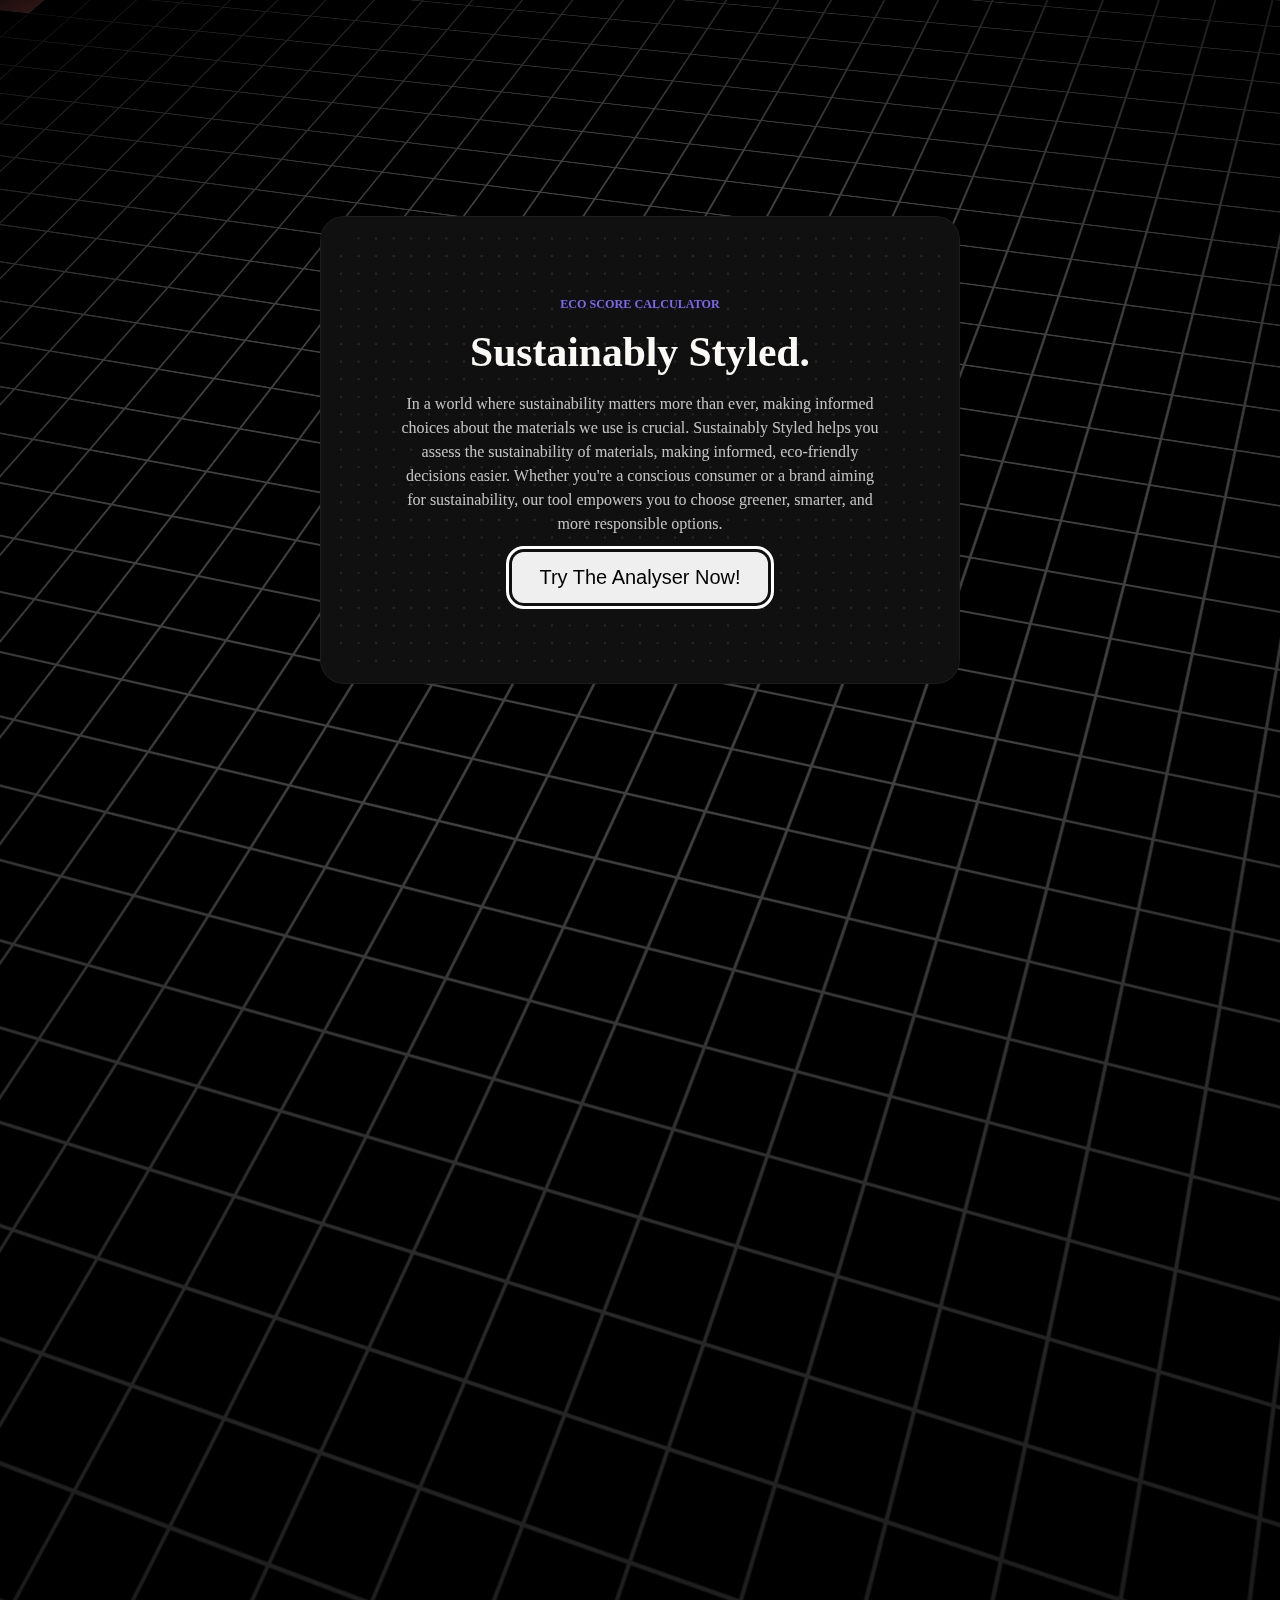
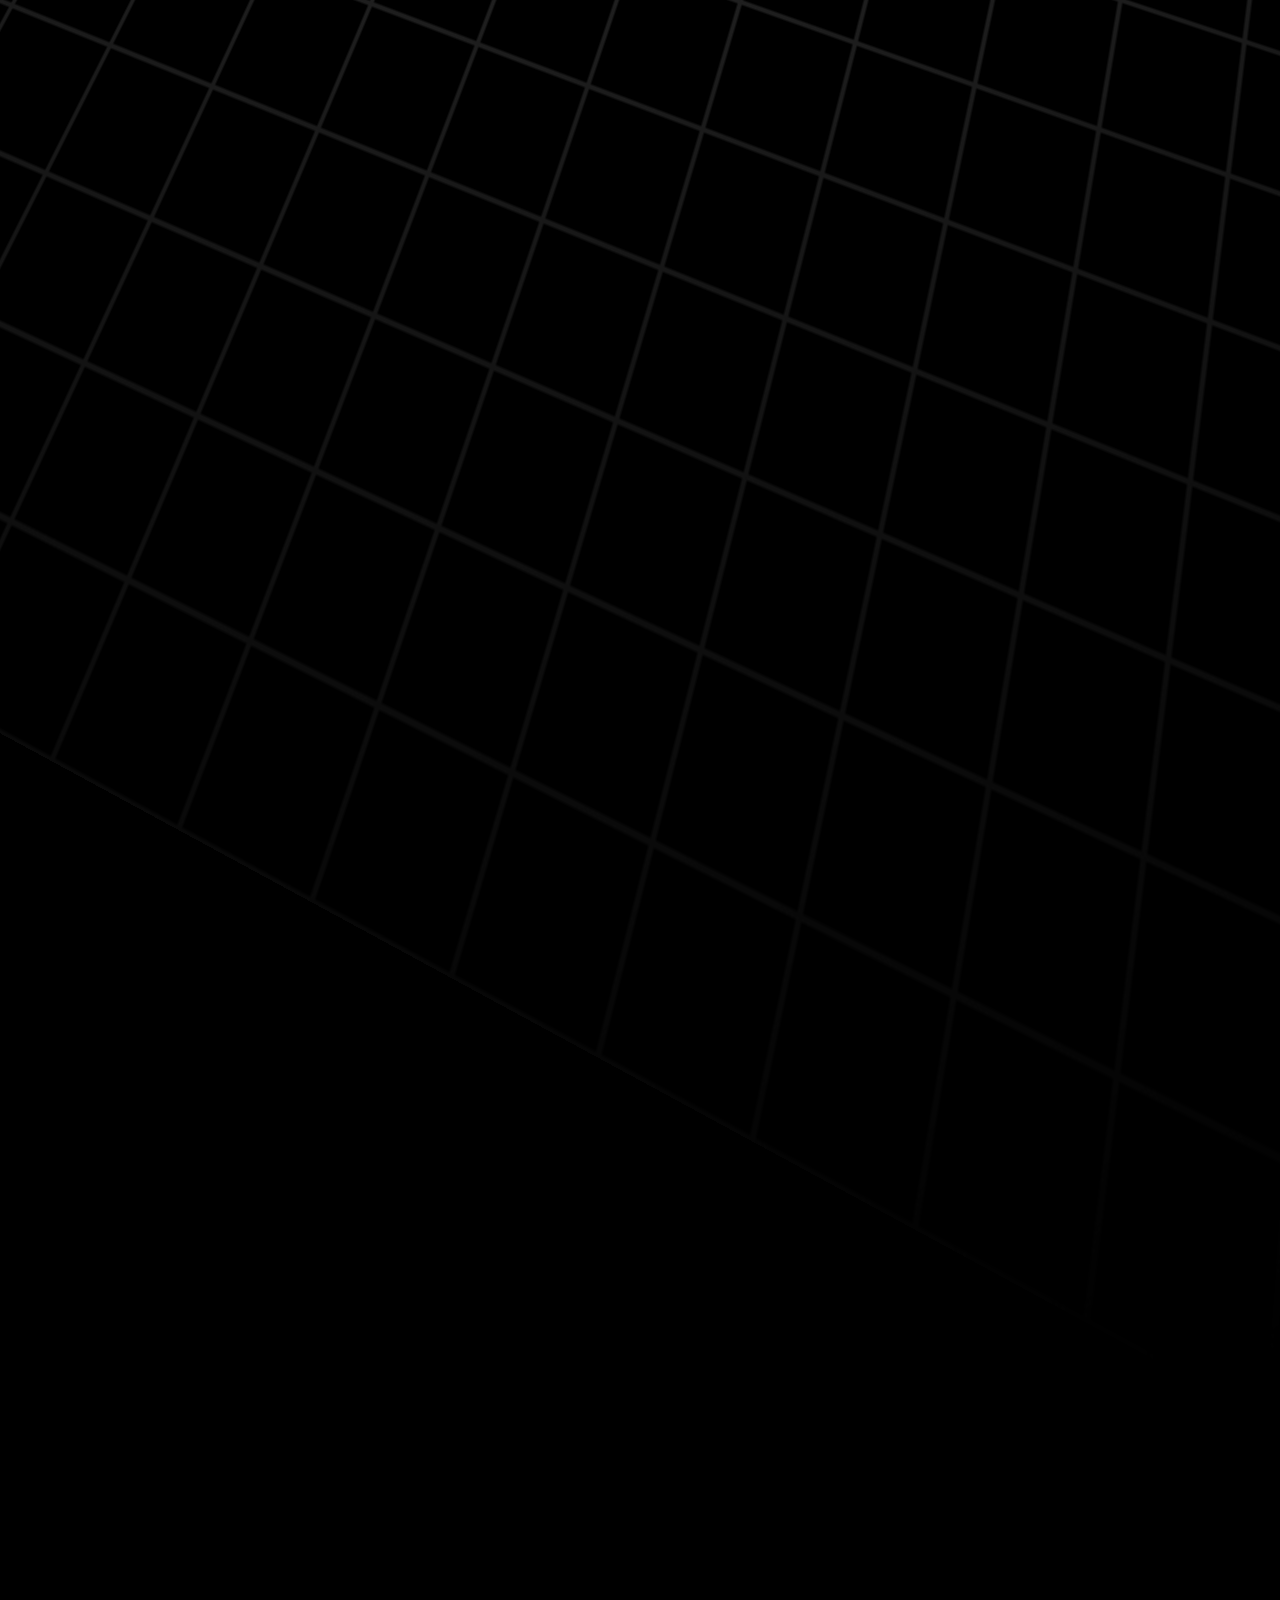
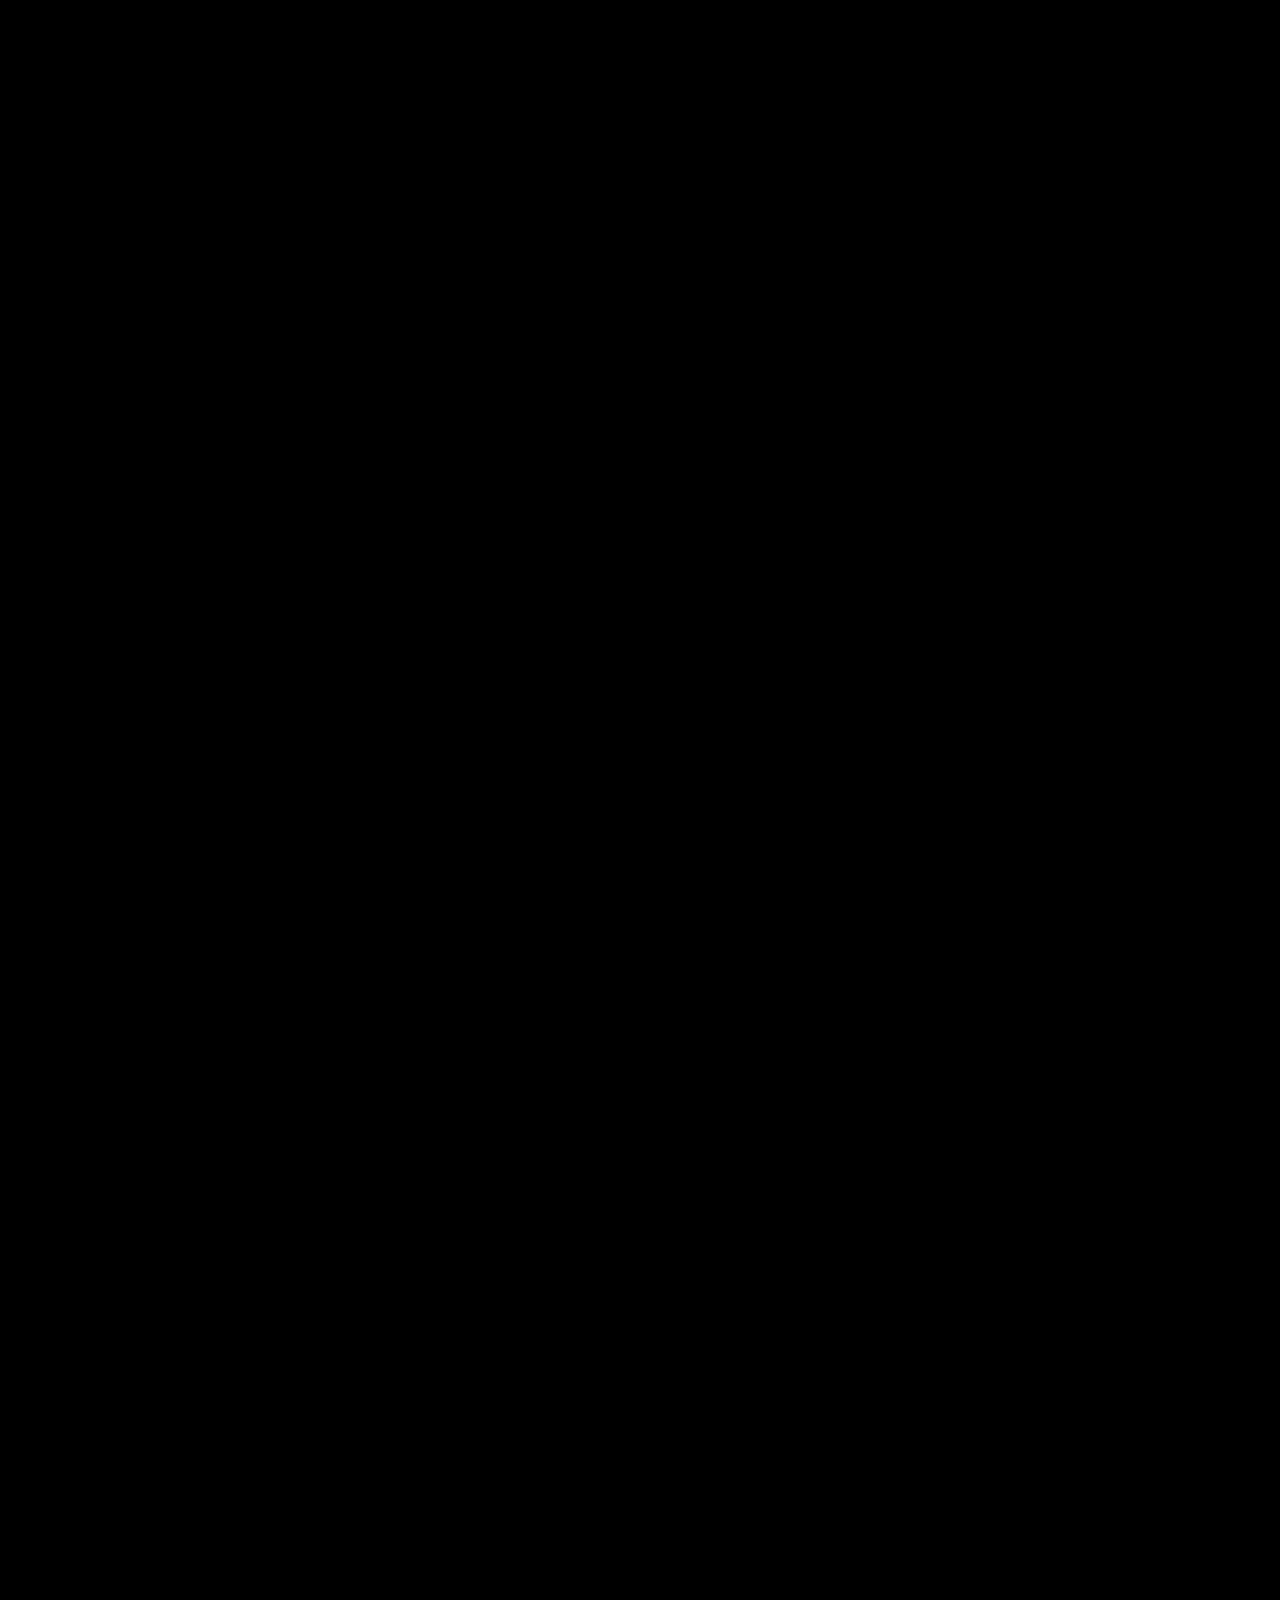
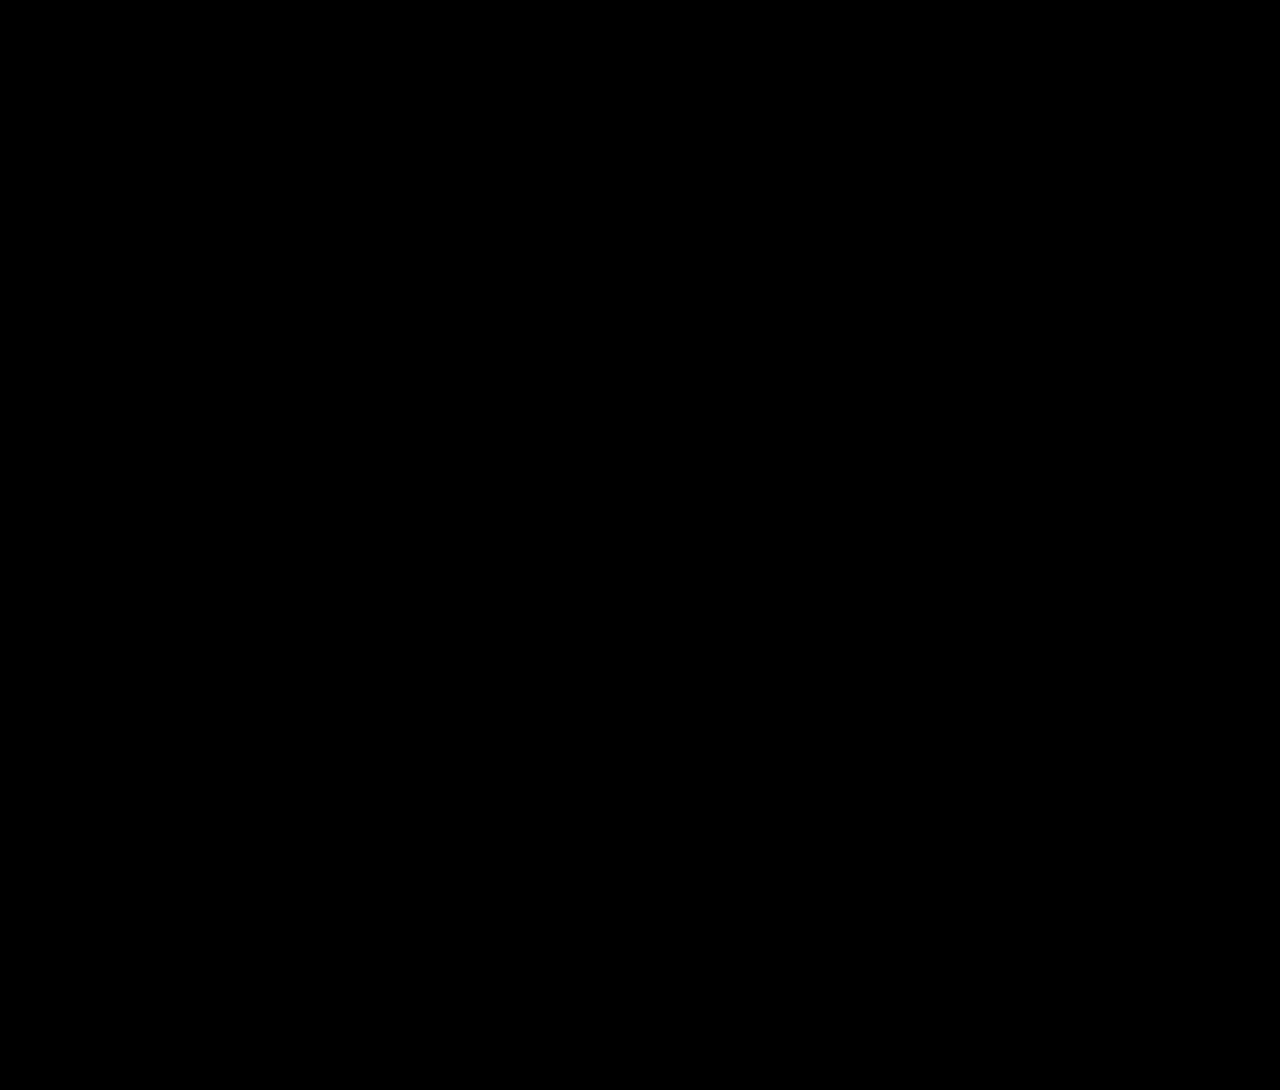
<file: index.html>
<!DOCTYPE html>
<html lang="en">
<head>
    <meta charset="UTF-8">
    <meta name="viewport" content="width=device-width, initial-scale=1.0">
    <title>About Us</title>
    <style>
        @import url("https://maharshi878.github.io/lib/fonts/sfpro/font.css");
        :root {
  --primary-color: mediumslateblue;
}

* {
  box-sizing: border-box;
}

body {
  height: 100vh;
  display: grid;
  place-items: center;
  background-color: black;
  margin: 0rem;
  overflow: hidden;  
  font-family: "sfpro";
}

h1, h2, h3, p {
  margin: 0rem;
}

.card {
  width: 640px;
  position: relative;
  background-color: rgb(16 16 16);
  border: 1px solid rgb(255 255 255 / 5%);
  border-radius: 1.5rem;
  padding: 1rem;
}

.card:after {  
  content: "";
  height: 70px;
  width: 1px;  
  position: absolute;  
  left: -1px;
  top: 65%;
  transition: top, opacity;
  transition-duration: 600ms;
  transition-timing-function: ease;
  opacity: 0;
}

.card:after {  
  top: 65%;
  opacity: 0;
}

.card:hover:after {
  top: 25%;
  opacity: 1;
}

.card-content {  
  display: flex;
  flex-direction: column;
  justify-content: center;
  align-items: center;
  gap: 1rem;
  background-image: radial-gradient(
    rgba(255, 255, 255, 0.1) 1px, 
    transparent 1px
  );
  background-position: 50% 50%;
  background-size: 1.1rem 1.1rem;
  padding: 4rem;
  border-radius: 1.25rem;
  overflow: hidden;
}

.card-content > :is(h1, h3, p) {
  text-align: center;
}

.card-content > h1 {
  color: rgb(250 249 246); 
  font-size: 2.6rem;
}

.card-content > h3 {
  color: var(--primary-color);
  text-transform: uppercase;
  font-size: 0.76rem;
}

.card-content > p {
  color: rgb(255 255 255 / 75%);
  line-height: 1.5rem;
}

@media(max-width: 700px) {
  .card {
    width: calc(100% - 2rem);
    margin: 0rem 1rem;
    padding: 0.75rem;
    border-radius: 1rem;
  }
}

@media(max-width: 600px) {
  .card-content {
    padding: 3rem;
  }
  
  .card-content > h1 {
    font-size: 2.2rem;
  }
}
:root {
  --red-rgb: 248 113 113;
  --blue-rgb: 56 189 248;
  --green-rgb: 74 222 128;
  --yellow-rgb: 253 224 71;
  
  --background-rgb: 0 0 0;
}
:root {
  --red-rgb: 248 113 113;
  --blue-rgb: 56 189 248;
  --green-rgb: 74 222 128;
  --yellow-rgb: 253 224 71;
  
  --background-rgb: 0 0 0;
}

body {
  height: 100vh;
  width: 100%;
  display: flex;
  align-items: center;
  justify-content: center;
  background: rgb(var(--background-rgb));
  overflow: hidden;
  perspective: 2000px;
}

* {
  box-sizing: border-box;
  margin: 0;
  padding: 0;
}

#container {
  width: 140rem;
  aspect-ratio: 1;
  display: grid;
  grid-template-rows: repeat(40, 1fr);
  grid-template-columns: repeat(40, 1fr);
  position: absolute;
  transform: rotateX(50deg) rotateY(-5deg) rotateZ(20deg) scale(1.25);
}

#container:after,
#container:before {
  content: "";
  position: absolute;
  inset: 0px;
  pointer-events: none;
}

#container:before {
  z-index: 2;
  background-image: url("https://assets.codepen.io/1468070/plus-pattern-center.png");
  background-size: 5%;
  background-repeat: repeat;
  opacity: 0.25;
}

#container:after {
  z-index: 3;
  background: radial-gradient(circle, transparent 25%, rgb(var(--background-rgb)) 80%);
}

.tile {  
  border: 1px solid rgb(255 255 255 / 25%);
  transition: background-color 1500ms;
}

.tile:hover {
  transition-duration: 0ms;
}

.tile:nth-child(4n):hover {
  background-color: rgb(var(--red-rgb));
}

.tile:nth-child(4n + 1):hover {
  background-color: rgb(var(--blue-rgb));
}

.tile:nth-child(4n + 2):hover {
  background-color: rgb(var(--green-rgb));
}

.tile:nth-child(4n + 3):hover {
  background-color: rgb(var(--yellow-rgb));
}

.tile:nth-child(7n):hover {
  background-color: rgb(var(--blue-rgb));
}

.tile:nth-child(7n + 3):hover {
  background-color: rgb(var(--green-rgb));
}

.tile:nth-child(7n + 5):hover {
  background-color: rgb(var(--yellow-rgb));
}

.tile:nth-child(7n + 6):hover {
  background-color: rgb(var(--red-rgb));
}

.tile:nth-child(11n + 1):hover {
  background-color: rgb(var(--red-rgb));
}

.tile:nth-child(11n + 4):hover {
  background-color: rgb(var(--blue-rgb));
}

.tile:nth-child(11n + 7):hover {
  background-color: rgb(var(--green-rgb));
}

.tile:nth-child(11n + 10):hover {
  background-color: rgb(var(--yellow-rgb));
}
.modal-action {
  width: 16rem;
  padding: 0.85rem;
  position: relative;
  font-size: 1.25rem;
  border: none;
  border-radius: 0.75rem;
  outline: 0.2rem solid white;
  outline-offset: 0.2rem;
  overflow: hidden;

}

@media(max-width: 1024px) {
  .modal-action {
    width: 100%;
    max-width: 400px;
  } 
}

.modal-action:is(:hover, :focus-visible) {  
  background-color: rgb(253, 224, 71);
}

.modal-action:is(:hover, :focus-visible) .modal-action-fade,
.modal-action:is(:hover, :focus-visible) .modal-action-pattern {  
  display: block; 
}


.modal-action:is(:hover, :focus-visible) .modal-action-text-letter {
  animation: bounce infinite;
}

.modal-action-fade,
.modal-action-pattern {
  display: none;
  width: 100%;
  height: 100%;
  position: absolute;
  left: 0px;
  top: 0px;
}

.modal-action-fade {  
  z-index: 1;
  background: linear-gradient(to left, rgb(253, 224, 71), transparent 60%);
}

.modal-action-pattern {
  background-image: radial-gradient(
    rgb(255 255 255 / 0.6) 30%, 
    transparent 30%
  );
  background-position: 0% 0%;
  background-size: 10px 10px;
  animation: move-background 50s linear infinite;
  transform: skew(-15deg, 0deg);
}

.modal-action-text {
  position: relative;
  z-index: 2; 
  color: black;
  font-size: 1.25rem;
}
.inter-font {
  font-family: "Inter", sans-serif;
  font-optical-sizing: auto;
  font-weight: 600;
  font-style: normal;
  font-variation-settings:
    "slnt" 0;
}
    </style>
</head>
<body>
    <div id="container">
        <div class="tile"></div>
      </div>
<div class="card">
    <div class="card-content">
      <h3>Eco Score Calculator</h3>
      <h1 style="font-style: bold;">Sustainably Styled.</h1>
      <p>In a world where sustainability matters more than ever, making informed choices about the materials we use is crucial. Sustainably Styled helps you assess the sustainability of materials, making informed, eco-friendly decisions easier. Whether you're a conscious consumer or a brand aiming for sustainability, our tool empowers you to choose greener, smarter, and more responsible options.</p>
      <button type="button" onclick="redir()" class="modal-action">
      <div class="modal-action-pattern"></div>
      <div class="modal-action-fade"></div>
      <span class="modal-action-text">Try The Analyser Now!</span></button>
    </div>
  </div>
    </div>
  </div>
</body>
<script>
    const container = document.querySelector("#container"),  
    tile = document.querySelector(".tile");

for(let i = 0; i < 1599; i++) {
  container.appendChild(tile.cloneNode());
}
function redir(){
    window.location.href = "https://maharshi878.github.io/SustainablyStyled/analyser";
}
</script>
</html>
</file>
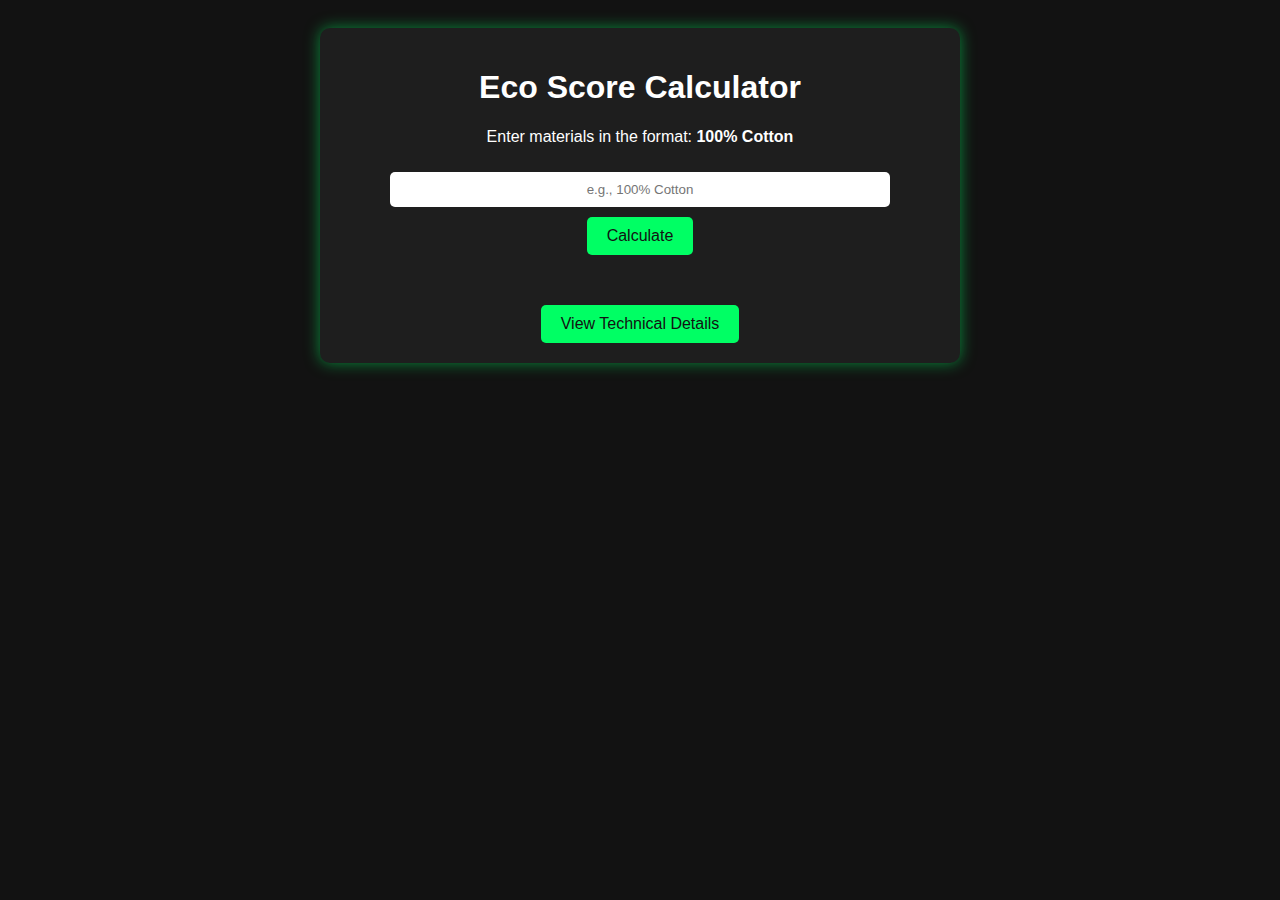
<file: analyser/index.html>
<!DOCTYPE html>
<html lang="en">
<head>
    <meta charset="UTF-8">
    <meta name="viewport" content="width=device-width, initial-scale=1.0">
    <title>Eco Score Calculator</title>
    <style>
        body {
            font-family: Arial, sans-serif;
            background-color: #121212;
            color: white;
            text-align: center;
            padding: 20px;
        }
        .container {
            max-width: 600px;
            margin: auto;
            background: #1e1e1e;
            padding: 20px;
            border-radius: 10px;
            box-shadow: 0 0 15px rgba(0, 255, 100, 0.5);
        }
        input {
            width: 80%;
            padding: 10px;
            margin: 10px 0;
            border: none;
            border-radius: 5px;
            text-align: center;
        }
        button {
            background-color: #00ff64;
            color: #121212;
            padding: 10px 20px;
            border: none;
            border-radius: 5px;
            cursor: pointer;
            font-size: 16px;
        }
        button:hover {
            background-color: #00cc52;
        }
        .score-container {
            margin-top: 20px;
            padding: 15px;
            border-radius: 10px;
            font-size: 20px;
            font-weight: bold;
        }
        .bad { background: #ff4c4c; }
        .average { background: #ffcc00; }
        .good { background: #4caf50; }
        .excellent { background: #00bfff; }
        .modal {
            display: none;
            position: fixed;
            z-index: 1;
            left: 0;
            top: 0;
            width: 100%;
            height: 100%;
            background-color: rgba(0, 0, 0, 0.8);
            text-align: center;
        }
        .modal-content {
            background-color: #1e1e1e;
            margin: 15% auto;
            padding: 20px;
            border-radius: 10px;
            width: 80%;
            color: white;
            box-shadow: 0 0 15px rgba(0, 255, 100, 0.5);
        }
        .close {
            color: #aaa;
            float: right;
            font-size: 28px;
            font-weight: bold;
            cursor: pointer;
        }
        .close:hover {
            color: white;
        }
    </style>
</head>
<body>
    <div class="container">
        <h1>Eco Score Calculator</h1>
        <p>Enter materials in the format: <strong>100% Cotton</strong></p>
        <input type="text" id="materialInput" placeholder="e.g., 100% Cotton">
        <button onclick="calculateEcoScore() setTimeout()">Calculate</button>
        <div id="result" class="score-container"></div>
        <p id="server-warning" style="color: #00ff64; font-weight: bold; display: none;">
        Note: The service sometimes may take over a minute to respond due to Render server limitations.
        </p>

        <button onclick="openModal()">View Technical Details</button>
    </div>

    <div id="techModal" class="modal">
        <div class="modal-content">
            <span class="close" onclick="closeModal()">&times;</span>
            <h2>Technical Details</h2>
            <p>The <strong>Eco Score Analyzer</strong> is an AI-powered tool designed to assess the environmental impact of different materials.</p>
            <p>It leverages <strong>fuzzy matching algorithms</strong> to correct misspelled material names and calculates a <strong>weighted eco score</strong> based on composition.</p>
            <p>Built with <strong>Flask, JavaScript, and modern UI elements</strong>, this project ensures accurate and intuitive sustainability ratings.</p>
        </div>
    </div>

    <script>
        function calculateEcoScore() {
            const input = document.getElementById("materialInput").value;
            fetch("https://flask-igni.onrender.com/calculate", {
                method: "POST",
                headers: { "Content-Type": "application/json" },
                body: JSON.stringify({ materials: { [input]: "100" } })
            })
            .then(response => response.json())
            .then(data => {
                const resultDiv = document.getElementById("result");
                if (data.error) {
                    resultDiv.innerHTML = "❌ " + data.error;
                    resultDiv.className = "score-container bad";
                } else if (data.suggestions) {
                    resultDiv.innerHTML = "⚠️ Suggestions: " + JSON.stringify(data.suggestions);
                    resultDiv.className = "score-container average";
                } else {
                    let score = data.eco_score;
                    let tier = "bad";
                    if (score > 75) tier = "excellent";
                    else if (score > 50) tier = "good";
                    else if (score > 30) tier = "average";
                    resultDiv.className = "score-container " + tier;
                    resultDiv.innerHTML = `🌍 Eco Score: <strong>${score}</strong>`;
                }
            })
            .catch(error => console.error("Error:", error));
        }
        
        function openModal() {
            document.getElementById("techModal").style.display = "block";
        }
        
        function closeModal() {
            document.getElementById("techModal").style.display = "none";
        }
        setTimeout(() => {
            document.getElementById("server-warning").style.display = "block";
        }, 10000);

    </script>
</body>
</html>
</file>
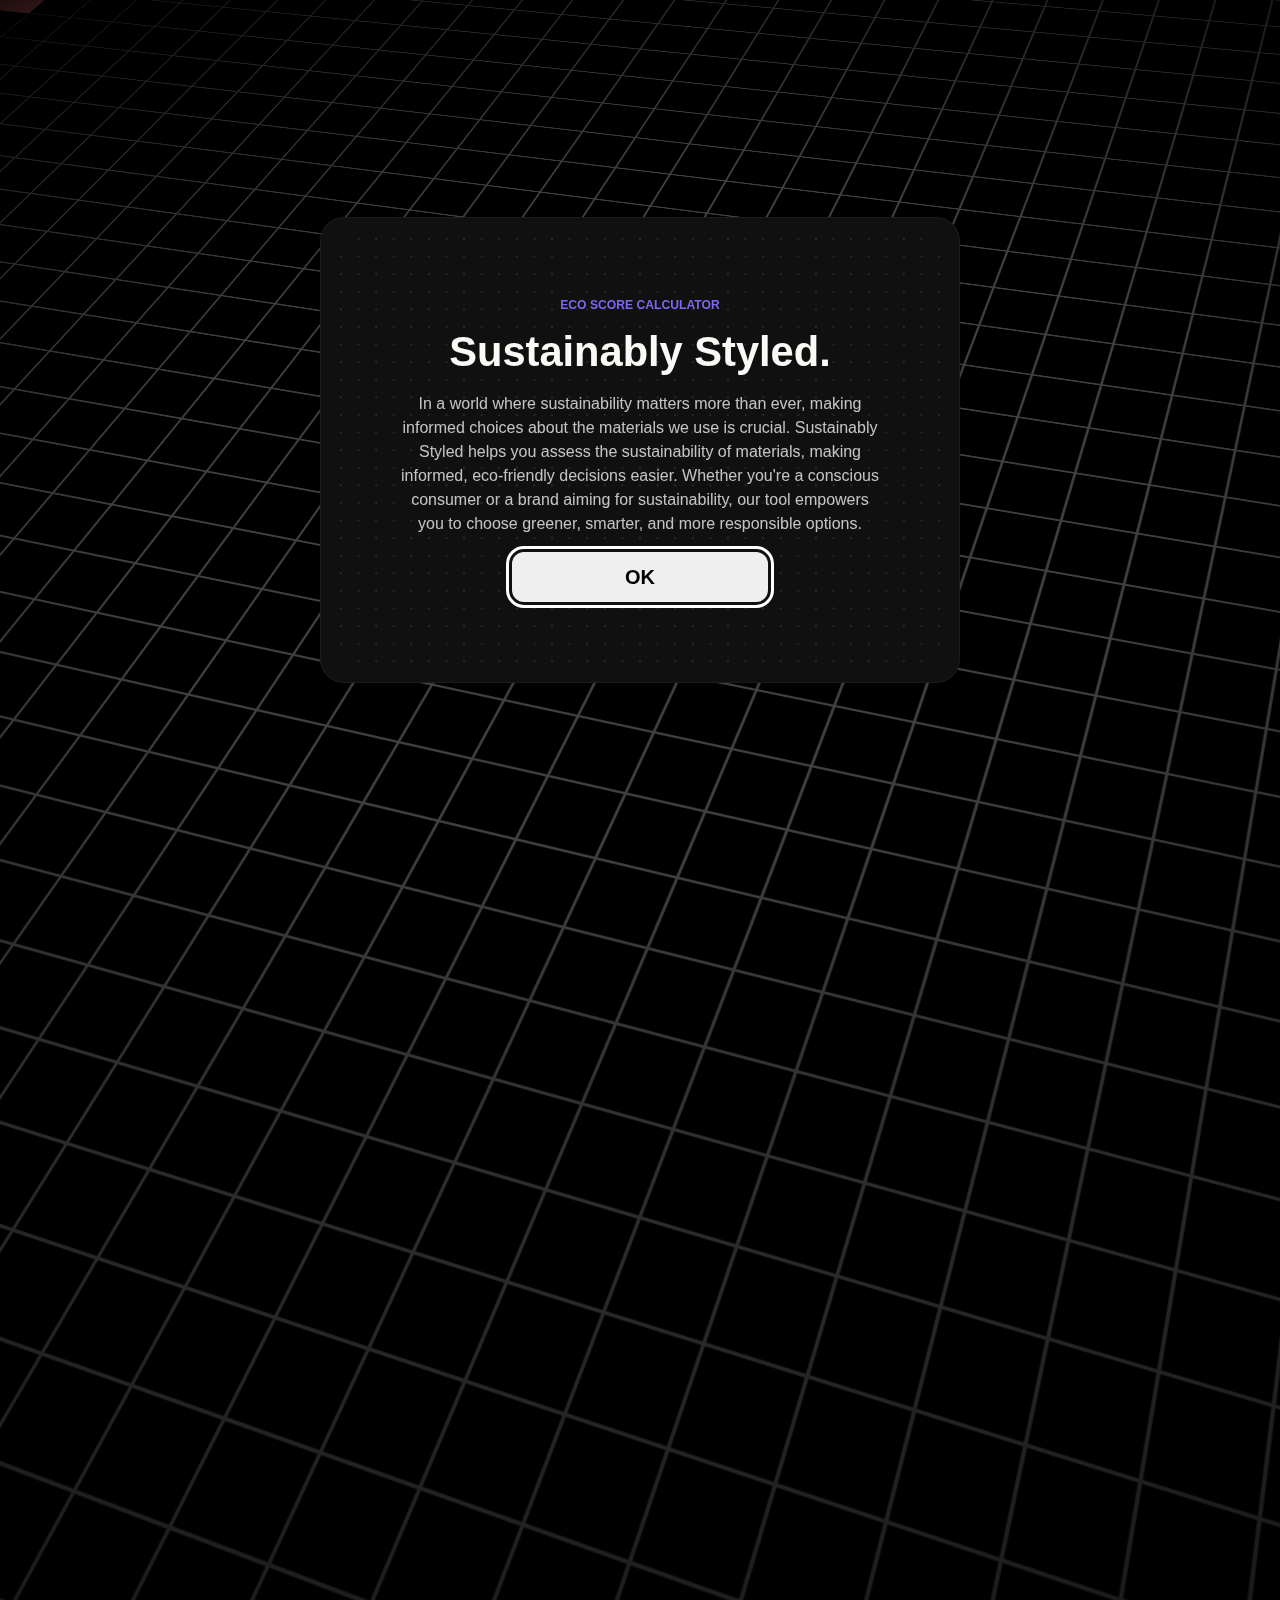
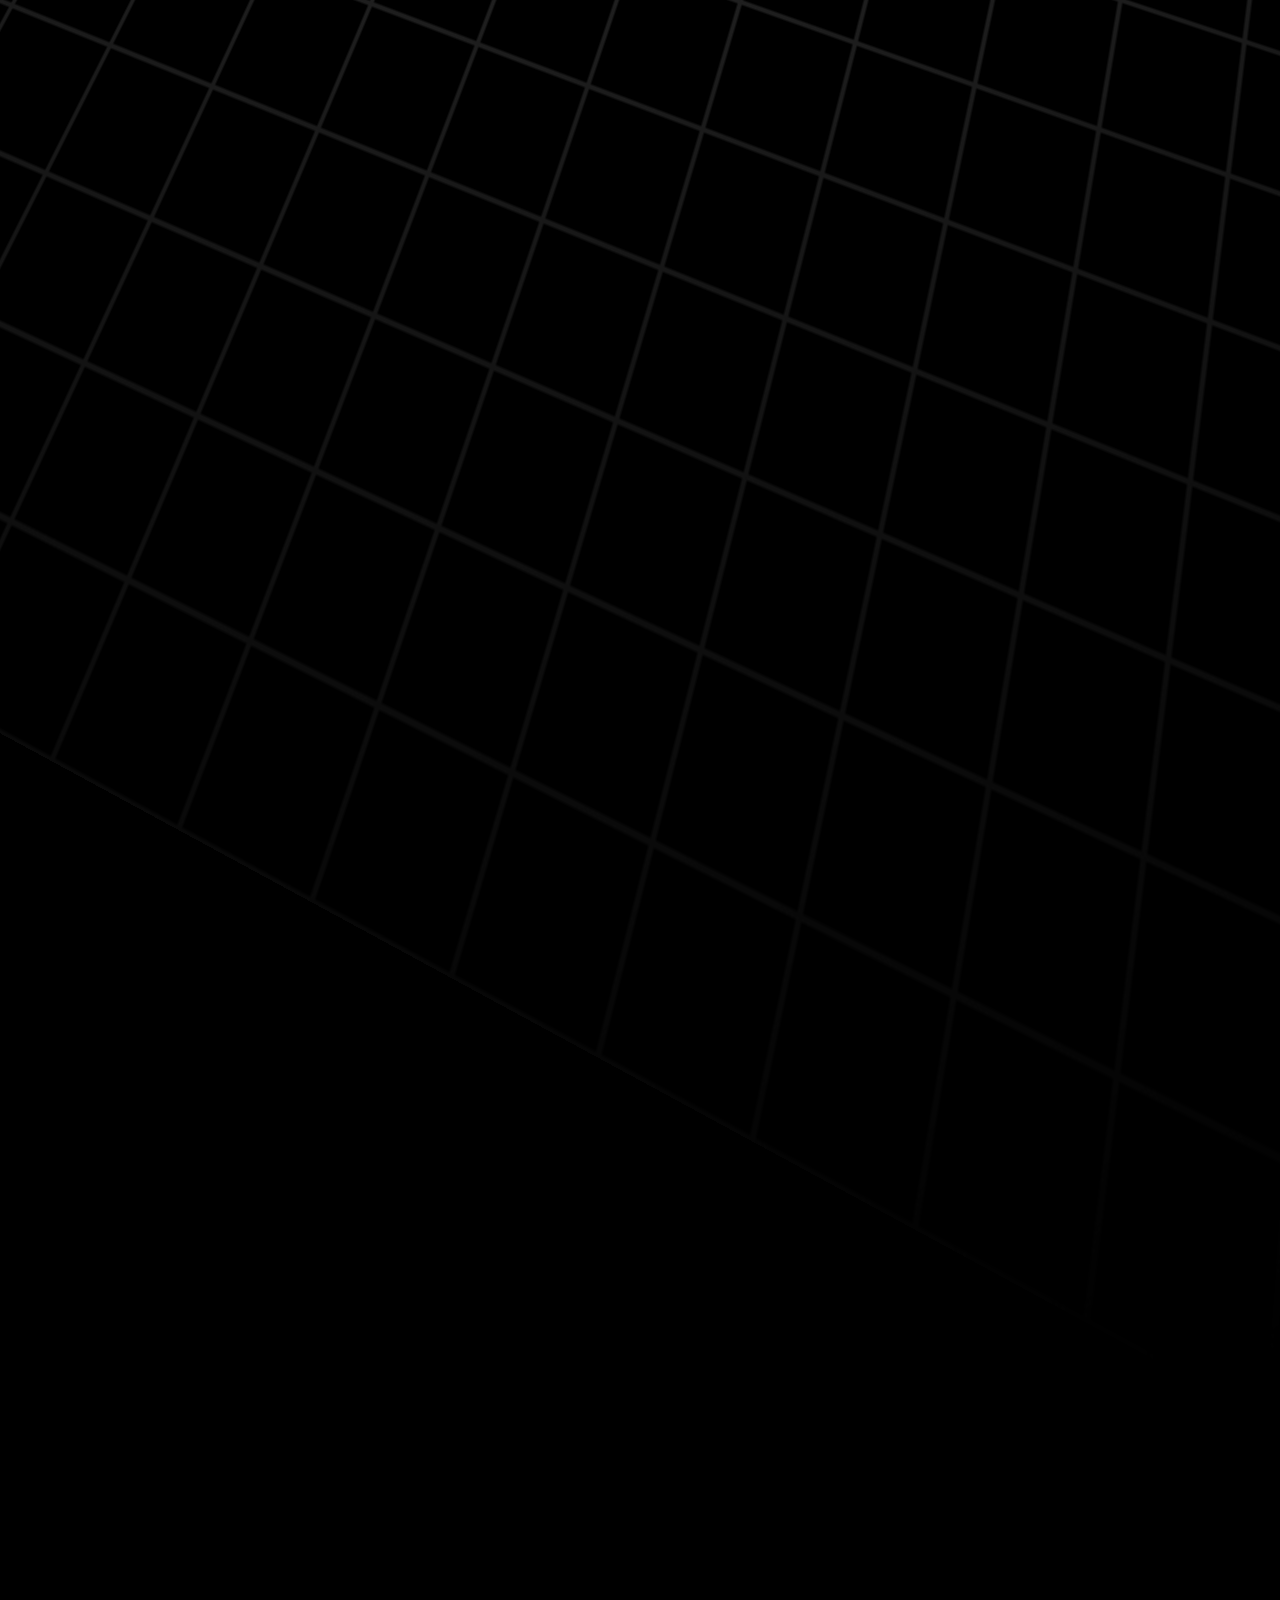
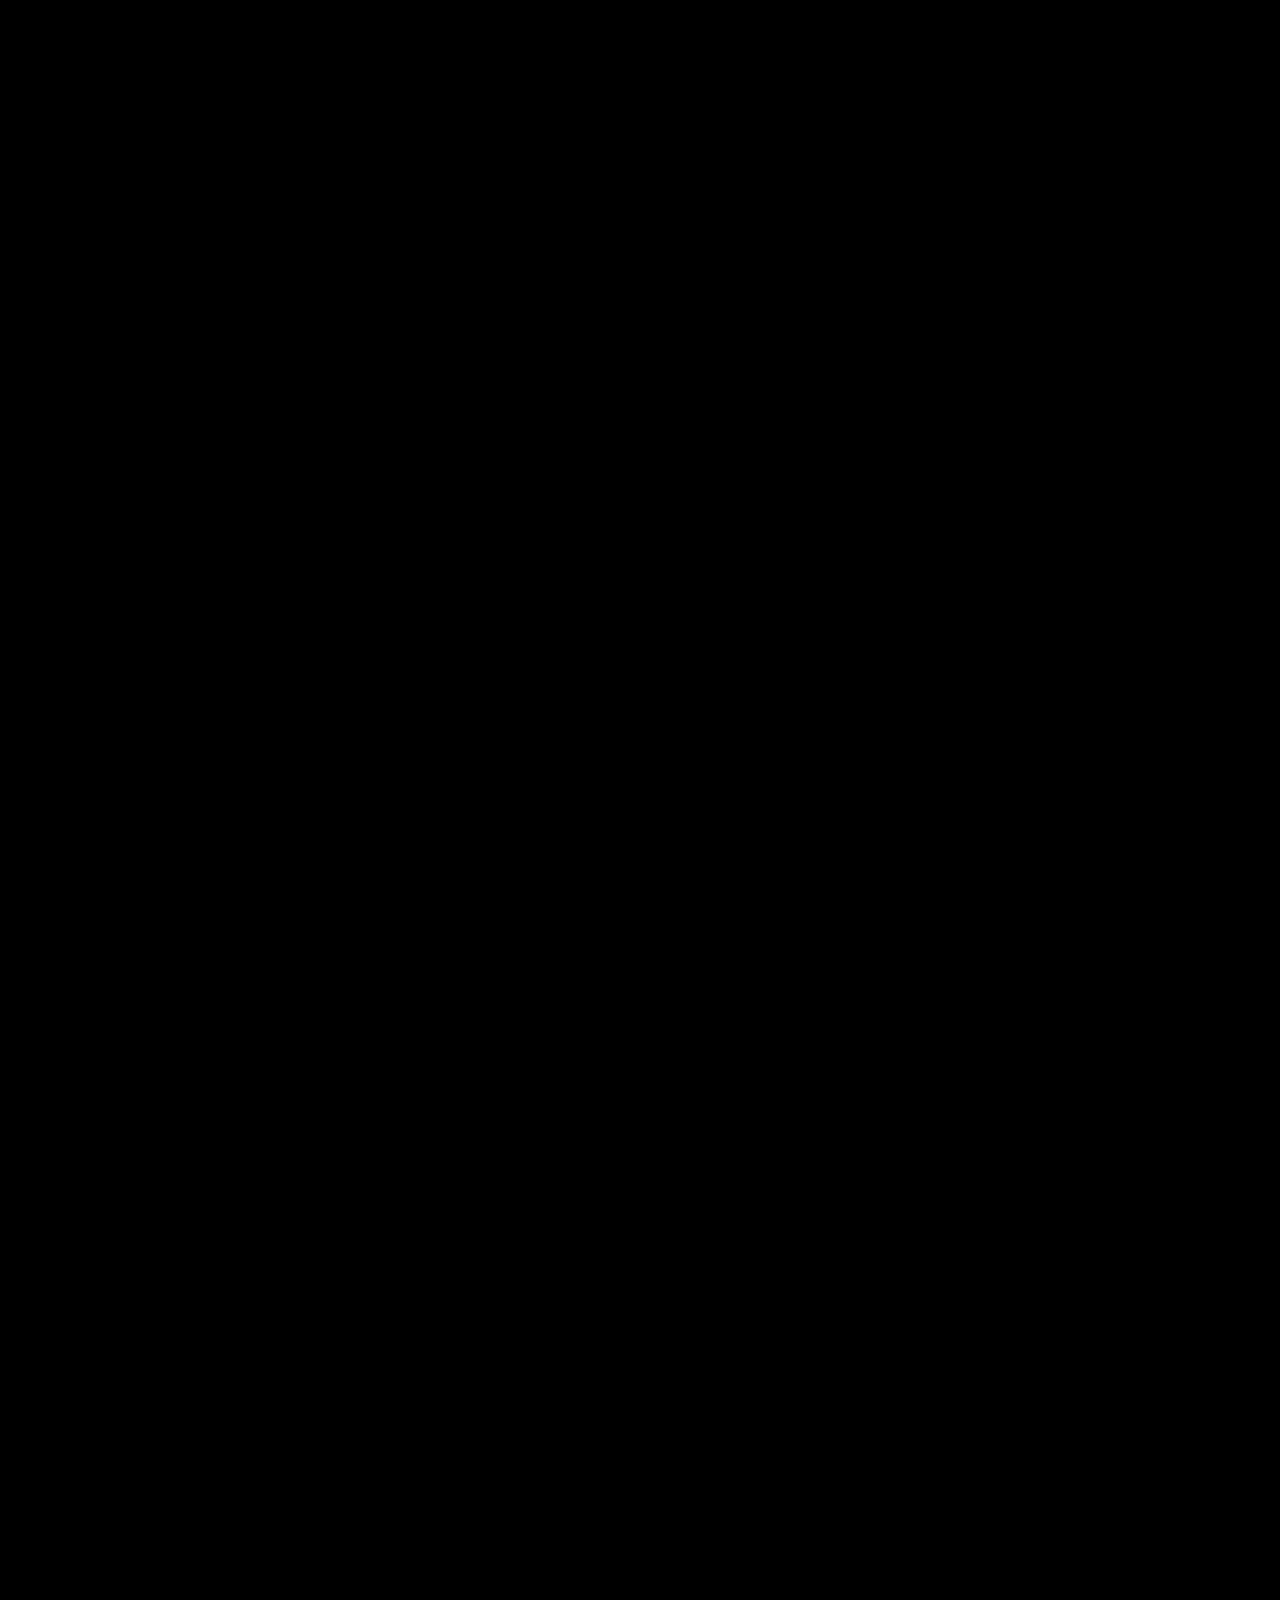
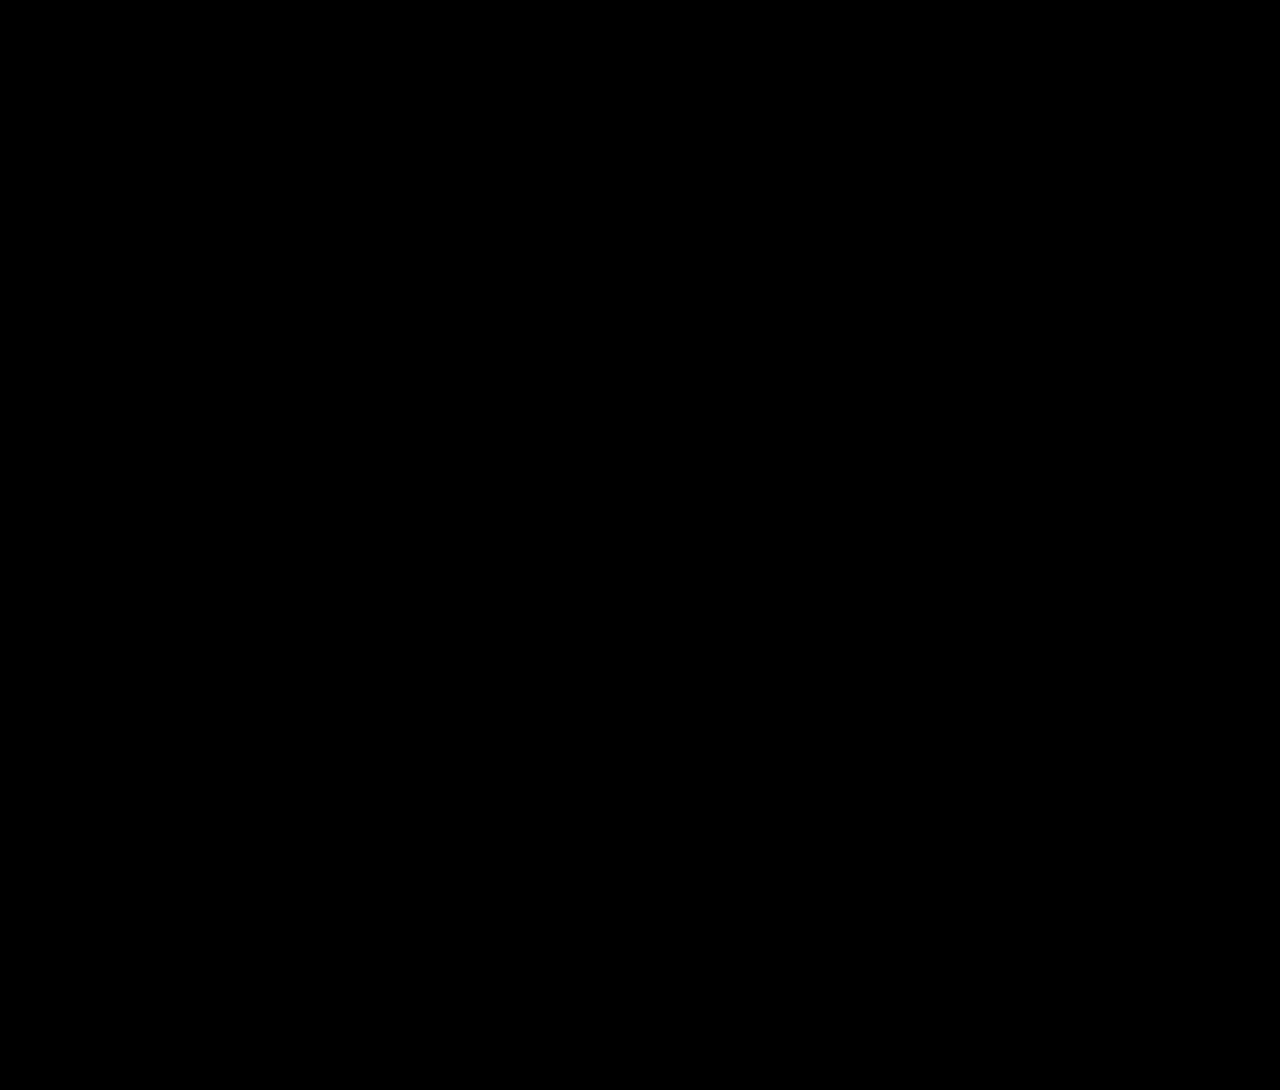
<file: about.html>
<!DOCTYPE html>
<html lang="en">
<head>
    <meta charset="UTF-8">
    <meta name="viewport" content="width=device-width, initial-scale=1.0">
    <title>About Us</title>
    <style>
        :root {
  --primary-color: mediumslateblue;
}

* {
  box-sizing: border-box;
}

body {
  height: 100vh;
  display: grid;
  place-items: center;
  background-color: black;
  margin: 0rem;
  overflow: hidden;  
  font-family: "Montserrat", sans-serif;
}

h1, h2, h3, p {
  margin: 0rem;
}

.card {
  width: 640px;
  position: relative;
  background-color: rgb(16 16 16);
  border: 1px solid rgb(255 255 255 / 5%);
  border-radius: 1.5rem;
  padding: 1rem;
}

.card:after {  
  content: "";
  height: 70px;
  width: 1px;  
  position: absolute;  
  left: -1px;
  top: 65%;
  transition: top, opacity;
  transition-duration: 600ms;
  transition-timing-function: ease;
  opacity: 0;
}

.card:after {  
  top: 65%;
  opacity: 0;
}

.card:hover:after {
  top: 25%;
  opacity: 1;
}

.card-content {  
  display: flex;
  flex-direction: column;
  justify-content: center;
  align-items: center;
  gap: 1rem;
  background-image: radial-gradient(
    rgba(255, 255, 255, 0.1) 1px, 
    transparent 1px
  );
  background-position: 50% 50%;
  background-size: 1.1rem 1.1rem;
  padding: 4rem;
  border-radius: 1.25rem;
  overflow: hidden;
}

.card-content > :is(h1, h3, p) {
  text-align: center;
}

.card-content > h1 {
  color: rgb(250 249 246); 
  font-size: 2.6rem;
}

.card-content > h3 {
  color: var(--primary-color);
  text-transform: uppercase;
  font-size: 0.76rem;
}

.card-content > p {
  color: rgb(255 255 255 / 75%);
  line-height: 1.5rem;
}

@media(max-width: 700px) {
  .card {
    width: calc(100% - 2rem);
    margin: 0rem 1rem;
    padding: 0.75rem;
    border-radius: 1rem;
  }
}

@media(max-width: 600px) {
  .card-content {
    padding: 3rem;
  }
  
  .card-content > h1 {
    font-size: 2.2rem;
  }
}
:root {
  --red-rgb: 248 113 113;
  --blue-rgb: 56 189 248;
  --green-rgb: 74 222 128;
  --yellow-rgb: 253 224 71;
  
  --background-rgb: 0 0 0;
}
:root {
  --red-rgb: 248 113 113;
  --blue-rgb: 56 189 248;
  --green-rgb: 74 222 128;
  --yellow-rgb: 253 224 71;
  
  --background-rgb: 0 0 0;
}

body {
  height: 100vh;
  width: 100%;
  display: flex;
  align-items: center;
  justify-content: center;
  background: rgb(var(--background-rgb));
  overflow: hidden;
  perspective: 2000px;
}

* {
  box-sizing: border-box;
  margin: 0;
  padding: 0;
}

#container {
  width: 140rem;
  aspect-ratio: 1;
  display: grid;
  grid-template-rows: repeat(40, 1fr);
  grid-template-columns: repeat(40, 1fr);
  position: absolute;
  transform: rotateX(50deg) rotateY(-5deg) rotateZ(20deg) scale(1.25);
}

#container:after,
#container:before {
  content: "";
  position: absolute;
  inset: 0px;
  pointer-events: none;
}

#container:before {
  z-index: 2;
  background-image: url("https://assets.codepen.io/1468070/plus-pattern-center.png");
  background-size: 5%;
  background-repeat: repeat;
  opacity: 0.25;
}

#container:after {
  z-index: 3;
  background: radial-gradient(circle, transparent 25%, rgb(var(--background-rgb)) 80%);
}

.tile {  
  border: 1px solid rgb(255 255 255 / 25%);
  transition: background-color 1500ms;
}

.tile:hover {
  transition-duration: 0ms;
}

.tile:nth-child(4n):hover {
  background-color: rgb(var(--red-rgb));
}

.tile:nth-child(4n + 1):hover {
  background-color: rgb(var(--blue-rgb));
}

.tile:nth-child(4n + 2):hover {
  background-color: rgb(var(--green-rgb));
}

.tile:nth-child(4n + 3):hover {
  background-color: rgb(var(--yellow-rgb));
}

.tile:nth-child(7n):hover {
  background-color: rgb(var(--blue-rgb));
}

.tile:nth-child(7n + 3):hover {
  background-color: rgb(var(--green-rgb));
}

.tile:nth-child(7n + 5):hover {
  background-color: rgb(var(--yellow-rgb));
}

.tile:nth-child(7n + 6):hover {
  background-color: rgb(var(--red-rgb));
}

.tile:nth-child(11n + 1):hover {
  background-color: rgb(var(--red-rgb));
}

.tile:nth-child(11n + 4):hover {
  background-color: rgb(var(--blue-rgb));
}

.tile:nth-child(11n + 7):hover {
  background-color: rgb(var(--green-rgb));
}

.tile:nth-child(11n + 10):hover {
  background-color: rgb(var(--yellow-rgb));
}
.modal-action {
  width: 16rem;
  padding: 0.85rem;
  position: relative;
  font-size: 1.25rem;
  border: none;
  border-radius: 0.75rem;
  outline: 0.2rem solid white;
  outline-offset: 0.2rem;
  overflow: hidden;

}

@media(max-width: 1024px) {
  .modal-action {
    width: 100%;
    max-width: 400px;
  } 
}

.modal-action:is(:hover, :focus-visible) {  
  background-color: rgb(253, 224, 71);
}

.modal-action:is(:hover, :focus-visible) .modal-action-fade,
.modal-action:is(:hover, :focus-visible) .modal-action-pattern {  
  display: block; 
}


.modal-action:is(:hover, :focus-visible) .modal-action-text-letter {
  animation: bounce infinite;
}

.modal-action-fade,
.modal-action-pattern {
  display: none;
  width: 100%;
  height: 100%;
  position: absolute;
  left: 0px;
  top: 0px;
}

.modal-action-fade {  
  z-index: 1;
  background: linear-gradient(to left, rgb(253, 224, 71), transparent 60%);
}

.modal-action-pattern {
  background-image: radial-gradient(
    rgb(255 255 255 / 0.6) 30%, 
    transparent 30%
  );
  background-position: 0% 0%;
  background-size: 10px 10px;
  animation: move-background 50s linear infinite;
  transform: skew(-15deg, 0deg);
}

.modal-action-text {
  position: relative;
  z-index: 2; 
  color: black;
  font-size: 1.25rem;
}
.inter-font {
  font-family: "Inter", sans-serif;
  font-optical-sizing: auto;
  font-weight: 600;
  font-style: normal;
  font-variation-settings:
    "slnt" 0;
}
    </style>
</head>
<body>
    <div id="container">
        <div class="tile"></div>
      </div>
<div class="card">
    <div class="card-content">
      <h3>Eco Score Calculator</h3>
      <h1>Sustainably Styled.</h1>
      <p>In a world where sustainability matters more than ever, making informed choices about the materials we use is crucial. Sustainably Styled helps you assess the sustainability of materials, making informed, eco-friendly decisions easier. Whether you're a conscious consumer or a brand aiming for sustainability, our tool empowers you to choose greener, smarter, and more responsible options.</p>
      <button type="button" onclick="redir()" class="modal-action">
      <div class="modal-action-pattern"></div>
      <div class="modal-action-fade"></div>
      <span class="modal-action-text inter-font">OK</span></button>
    </div>
  </div>
    </div>
  </div>
</body>
<script>
    const container = document.querySelector("#container"),  
    tile = document.querySelector(".tile");

for(let i = 0; i < 1599; i++) {
  container.appendChild(tile.cloneNode());
}
function redir(){
    window.location.href = "/";
}
</script>
</html>
</file>
